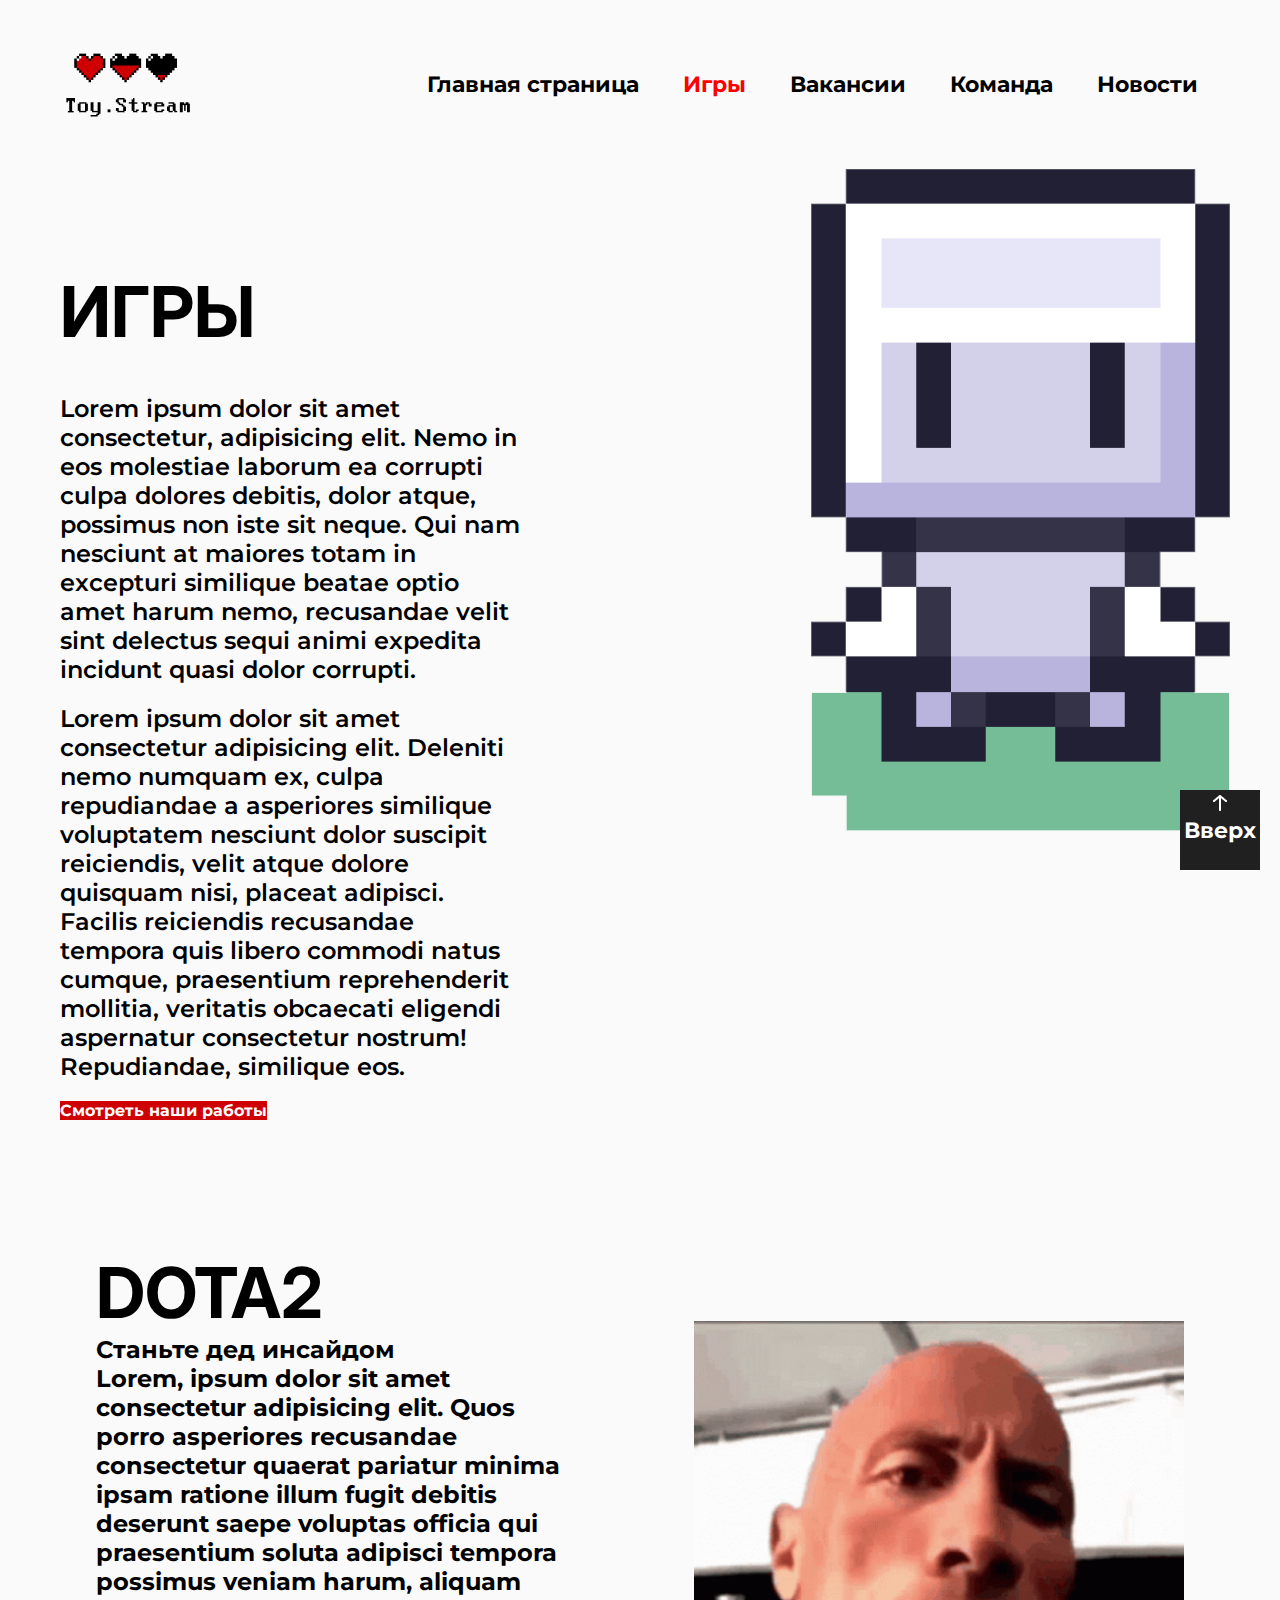
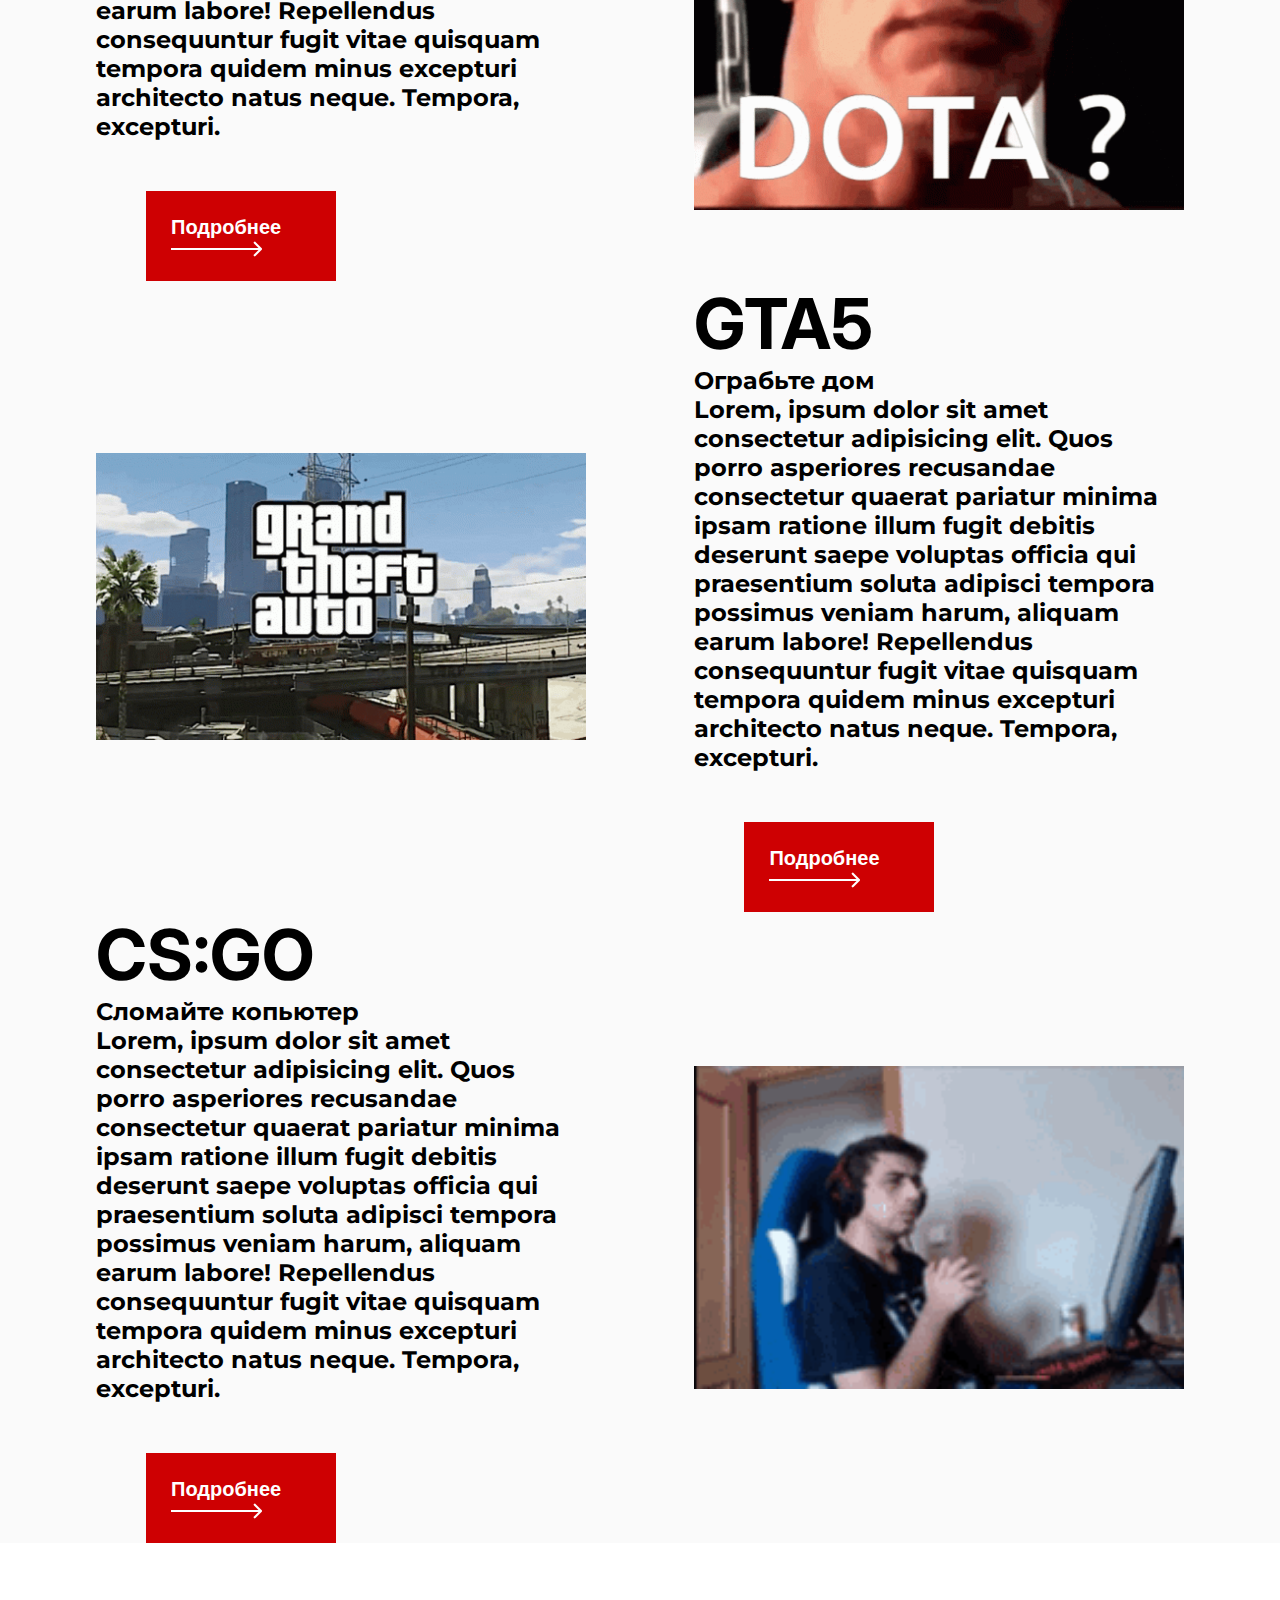
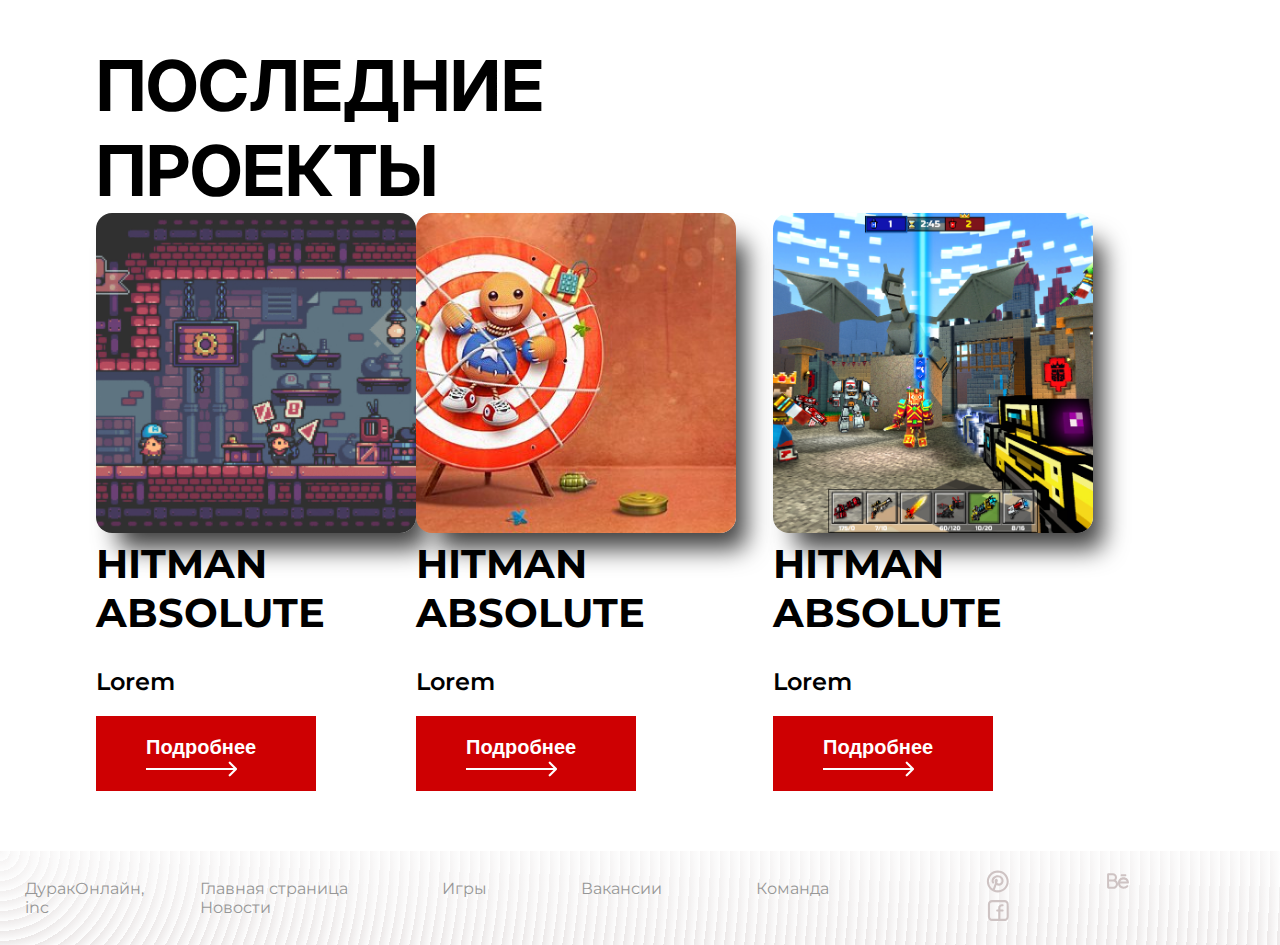
<file: games.html>
<!DOCTYPE html>
<html lang="en">
<head>
    <meta charset="UTF-8">
    <meta http-equiv="X-UA-Compatible" content="IE=edge">
    <meta name="viewport" content="width=device-width, initial-scale=1.0">
    <link rel="stylesheet" href="styles.css">
    <title>игры</title>

    <link rel="stylesheet" href="styles.css">
    <link rel="preconnect" href="https://fonts.googleapis.com">
<link rel="preconnect" href="https://fonts.gstatic.com" crossorigin>
<link href="https://fonts.googleapis.com/css2?family=Inter:wght@700&family=Montserrat:wght@400;600&display=swap" rel="stylesheet">
</head>
<body>
    <!-- up btn -->
    <a href="#header" class="up-btn">Вверх</a>

    <!-- Header -->
    <header id="header" class="header games-header ">
        <div class="header-top">
            <a href="index.html">
                <img src="img/logo.png" alt="logo" class="logo">
            </a>
            <nav class="header-nav">
                <a href="index.html">Главная страница</a>
                <a href="games.html" class="active">Игры</a>
                <a href="vacancy.html">Вакансии</a>
                <a href="index.html#team">Команда</a>
                <a href="news.html">Новости</a>
            </nav>
        </div>
        <div class="header-content games-header">
            <h1 class="heading">Игры</h1>
                <p>Lorem ipsum dolor sit amet consectetur, adipisicing elit. Nemo in eos molestiae laborum ea corrupti culpa dolores debitis, dolor atque, possimus non iste sit neque. Qui nam nesciunt at maiores totam in excepturi similique beatae optio amet harum nemo, recusandae velit sint delectus sequi animi expedita incidunt quasi dolor corrupti.</p>
                <p>Lorem ipsum dolor sit amet consectetur adipisicing elit. Deleniti nemo numquam ex, culpa repudiandae a asperiores similique voluptatem nesciunt dolor suscipit reiciendis, velit atque dolore quisquam nisi, placeat adipisci. Facilis reiciendis recusandae tempora quis libero commodi natus cumque, praesentium reprehenderit mollitia, veritatis obcaecati eligendi aspernatur consectetur nostrum! Repudiandae, similique eos.</p>
                <a href="#games" class="btn game-header-btn">Смотреть наши работы</a>
                <img src="img/games-bkg.png" alt="" class="header-img">
        </div>
    </header>

    <main>
        <section id="games" class="games container">
            <div class="game-box">
                <div>
                    <h3 class="heading">Dota2</h3>
                    <h4>Станьте дед инсайдом</h4>
                    <p>Lorem, ipsum dolor sit amet consectetur adipisicing elit. Quos porro asperiores recusandae consectetur quaerat pariatur minima ipsam ratione illum fugit debitis deserunt saepe voluptas officia qui praesentium soluta adipisci tempora possimus veniam harum, aliquam earum labore! Repellendus consequuntur fugit vitae quisquam tempora quidem minus excepturi architecto natus neque. Tempora, excepturi.</p>  
                    <button class="btn more-btn">Подробнее</button>
                </div>
                <img src="img/dota.gif" alt="">
            </div>

            <div class="game-box">
                <div>
                    <h3 class="heading">GTA5</h3>
                    <h4>Ограбьте дом</h4>
                    <p>Lorem, ipsum dolor sit amet consectetur adipisicing elit. Quos porro asperiores recusandae consectetur quaerat pariatur minima ipsam ratione illum fugit debitis deserunt saepe voluptas officia qui praesentium soluta adipisci tempora possimus veniam harum, aliquam earum labore! Repellendus consequuntur fugit vitae quisquam tempora quidem minus excepturi architecto natus neque. Tempora, excepturi.</p>  
                    <button class="btn more-btn">Подробнее</button>
                </div>
                <img src="img/gta-v-grand-theft-auto.gif" alt="">
            </div>

            <div class="game-box">
                <div>
                    <h3 class="heading">Cs:Go</h3>
                    <h4>Сломайте копьютер</h4>
                    <p>Lorem, ipsum dolor sit amet consectetur adipisicing elit. Quos porro asperiores recusandae consectetur quaerat pariatur minima ipsam ratione illum fugit debitis deserunt saepe voluptas officia qui praesentium soluta adipisci tempora possimus veniam harum, aliquam earum labore! Repellendus consequuntur fugit vitae quisquam tempora quidem minus excepturi architecto natus neque. Tempora, excepturi.</p>  
                    <button class="btn more-btn">Подробнее</button>
                </div>
                <img src="img/tense1983-tense.gif" alt="">
            </div>
        </section>

        <!-- Last projects -->
        <section class="projects">
            <div class="container">
                <h2 class="heading">Последние проекты</h2>
                <div class="project-container">
                    <div class="project-card">
                        <img src="img/game-3.jpg" alt="">
                        <h3>Hitman Absolute</h3>
                        <p>Lorem</p>
                        <button class="btn project-btn">Подробнее</button>
                    </div>
                    <div class="project-container">
                        <div class="project-card">
                            <img src="img/game-2.jpg" alt="">
                            <h3>Hitman Absolute</h3>
                            <p>Lorem</p>
                            <button class="btn project-btn">Подробнее</button>
                        </div>
                        <div class="project-container">
                            <div class="project-card">
                                <img src="img/game-4.jpg" alt="">
                                <h3>Hitman Absolute</h3>
                                <p>Lorem</p>
                                <button class="btn project-btn">Подробнее</button>
                            </div>
                </div>
            </div>
        </section>

    </main>
    <footer class="footer">
        <p class="inc">ДуракОнлайн, inc</p>
        <nav class="footer-nav">
            <a href="index.html">Главная страница</a>
            <a href="games.html" class="active">Игры</a>
            <a href="vacancy.html">Вакансии</a>
            <a href="index.html#team">Команда</a>
            <a href="#">Новости</a>
        </nav>
        <div class="social-media">
            <a href=""><img src="img/Pintrest.svg" alt=""></a>
            <a href=""><img src="img/Behance.svg" alt=""></a>
            <a href=""><img src="img/Facebook.svg" alt=""></a>
        </div>
    </footer>

</body>
</html>
</file>
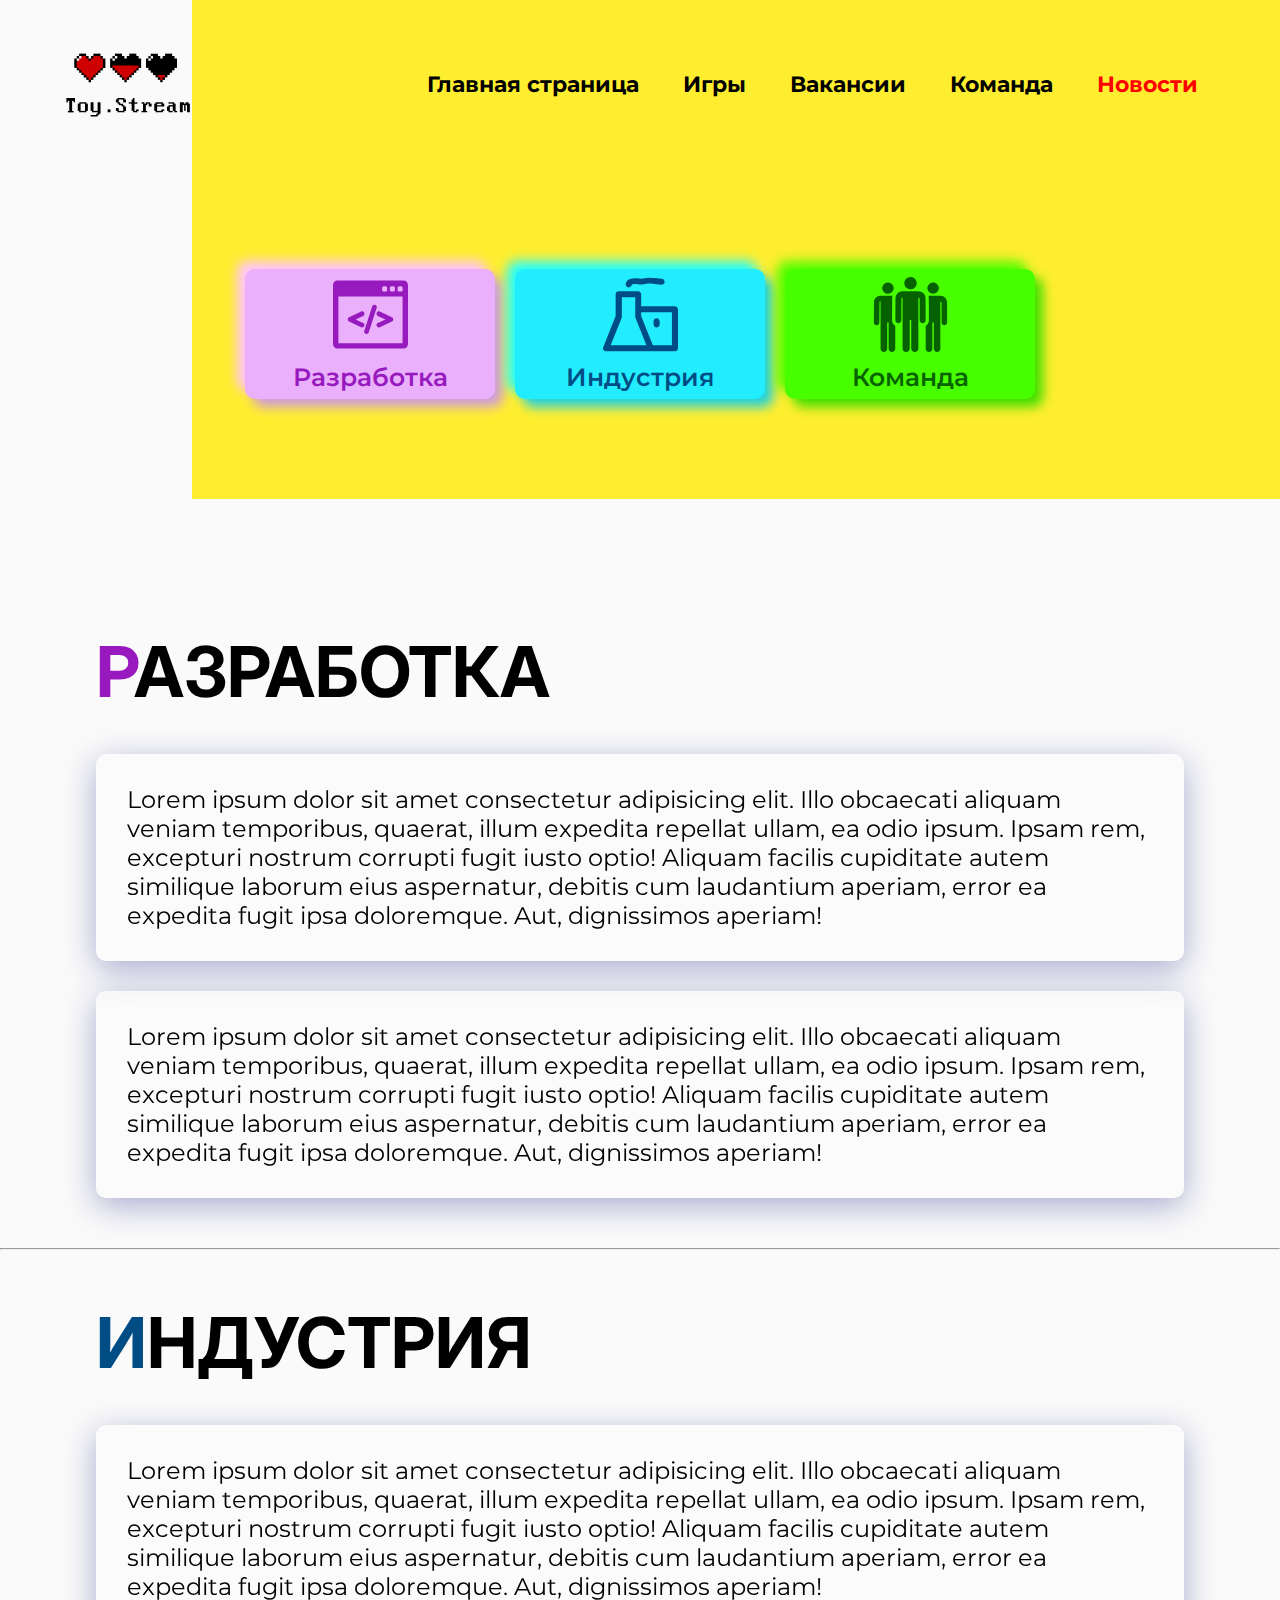
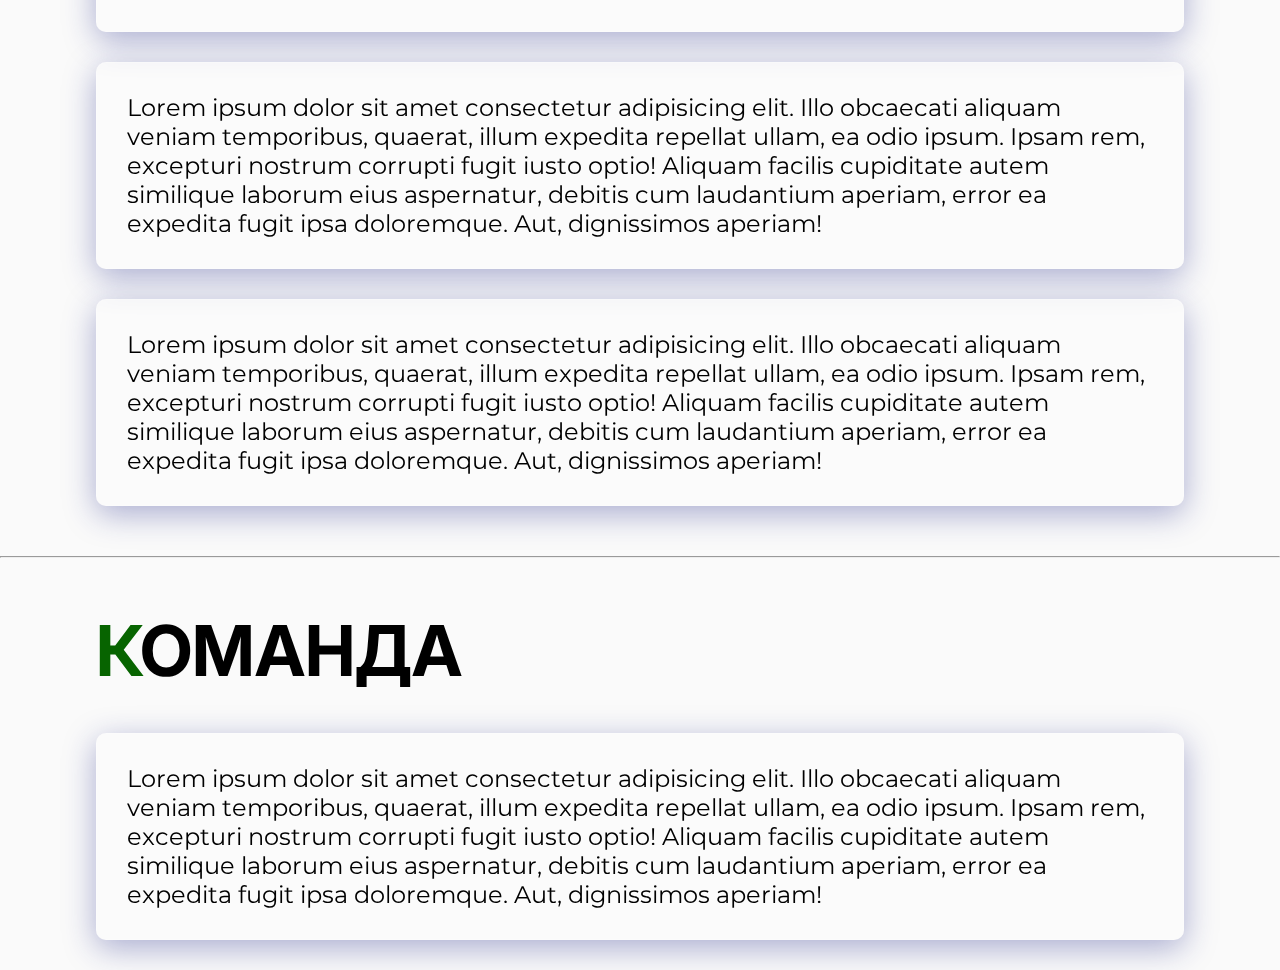
<file: news.html>
<!DOCTYPE html>
<html lang="en">
<head>
    <meta charset="UTF-8">
    <meta http-equiv="X-UA-Compatible" content="IE=edge">
    <meta name="viewport" content="width=device-width, initial-scale=1.0">
    <title>Новости</title>
    <link rel="stylesheet" href="styles.css">
    <link rel="preconnect" href="https://fonts.googleapis.com">
<link rel="preconnect" href="https://fonts.gstatic.com" crossorigin>
<link href="https://fonts.googleapis.com/css2?family=Inter:wght@700&family=Montserrat:wght@400;600&display=swap" rel="stylesheet">
</head>
<body>
    <header class="header main-header">
        <div class="header-top">
            <a href="index.html">
                <img src="img/logo.png" alt="logo" class="logo">
            </a>
            <nav class="header-nav">
                <a href="index.html">Главная страница</a>
                <a href="games.html">Игры</a>
                <a href="vacancy.html">Вакансии</a>
                <a href="index.html#team">Команда</a>
                <a href="news.html" class="active">Новости</a>
            </nav>
        </div>
        <div class="news-cards">
            <a href="#develop">
        <!-- Новостная карточка -->
        <div class="item news-develop">       
            <img src="img/news-develop.svg" alt="" class="news-icons">
            <span class="text news-develop-span">Разработка</span>
        </div>
        </a>
        <a href="#industry">
        <div class="item news-industry">       
            <img src="img/news-industry.svg" alt="" class="news-icons">
            <span class="text news-industry-span">Индустрия</span>
        </div>
    </a>
        <a href="#team">
        <div class="item news-team">       
            <img src="img/news-team.svg" alt="" class="news-icons">
            <span class="text news-team-span">Команда</span>
        </div>
    </a>
    </div>
    </header>

    <section id="develop">
        <div class="container">
        <h1><span class="news-develop-span">Р</span>азработка</h1>
        <p class="news-text glass">Lorem ipsum dolor sit amet consectetur adipisicing elit. Illo obcaecati aliquam veniam temporibus, quaerat, illum expedita repellat ullam, ea odio ipsum. Ipsam rem, excepturi nostrum corrupti fugit iusto optio! Aliquam facilis cupiditate autem similique laborum eius aspernatur, debitis cum laudantium aperiam, error ea expedita fugit ipsa doloremque. Aut, dignissimos aperiam!</p>
        <p class="news-text glass">Lorem ipsum dolor sit amet consectetur adipisicing elit. Illo obcaecati aliquam veniam temporibus, quaerat, illum expedita repellat ullam, ea odio ipsum. Ipsam rem, excepturi nostrum corrupti fugit iusto optio! Aliquam facilis cupiditate autem similique laborum eius aspernatur, debitis cum laudantium aperiam, error ea expedita fugit ipsa doloremque. Aut, dignissimos aperiam!</p>
        </div>
    </section>

    <hr>
    

    <section id="industry">
        <div class="container">
        <h1><span class="news-industry-span">И</span>ндустрия</h1>
        <p class="news-text glass">Lorem ipsum dolor sit amet consectetur adipisicing elit. Illo obcaecati aliquam veniam temporibus, quaerat, illum expedita repellat ullam, ea odio ipsum. Ipsam rem, excepturi nostrum corrupti fugit iusto optio! Aliquam facilis cupiditate autem similique laborum eius aspernatur, debitis cum laudantium aperiam, error ea expedita fugit ipsa doloremque. Aut, dignissimos aperiam!</p>
        <p class="news-text glass">Lorem ipsum dolor sit amet consectetur adipisicing elit. Illo obcaecati aliquam veniam temporibus, quaerat, illum expedita repellat ullam, ea odio ipsum. Ipsam rem, excepturi nostrum corrupti fugit iusto optio! Aliquam facilis cupiditate autem similique laborum eius aspernatur, debitis cum laudantium aperiam, error ea expedita fugit ipsa doloremque. Aut, dignissimos aperiam!</p>
        <p class="news-text glass">Lorem ipsum dolor sit amet consectetur adipisicing elit. Illo obcaecati aliquam veniam temporibus, quaerat, illum expedita repellat ullam, ea odio ipsum. Ipsam rem, excepturi nostrum corrupti fugit iusto optio! Aliquam facilis cupiditate autem similique laborum eius aspernatur, debitis cum laudantium aperiam, error ea expedita fugit ipsa doloremque. Aut, dignissimos aperiam!</p>
        </div>
    </section>

    <hr>

    <section id="team">
        <div class="container">
        <h1><span class="news-team-span">К</span>оманда</h1>
        <p class="news-text glass">Lorem ipsum dolor sit amet consectetur adipisicing elit. Illo obcaecati aliquam veniam temporibus, quaerat, illum expedita repellat ullam, ea odio ipsum. Ipsam rem, excepturi nostrum corrupti fugit iusto optio! Aliquam facilis cupiditate autem similique laborum eius aspernatur, debitis cum laudantium aperiam, error ea expedita fugit ipsa doloremque. Aut, dignissimos aperiam!</p>
        </div>
    </section>

</body>
</html>
</file>
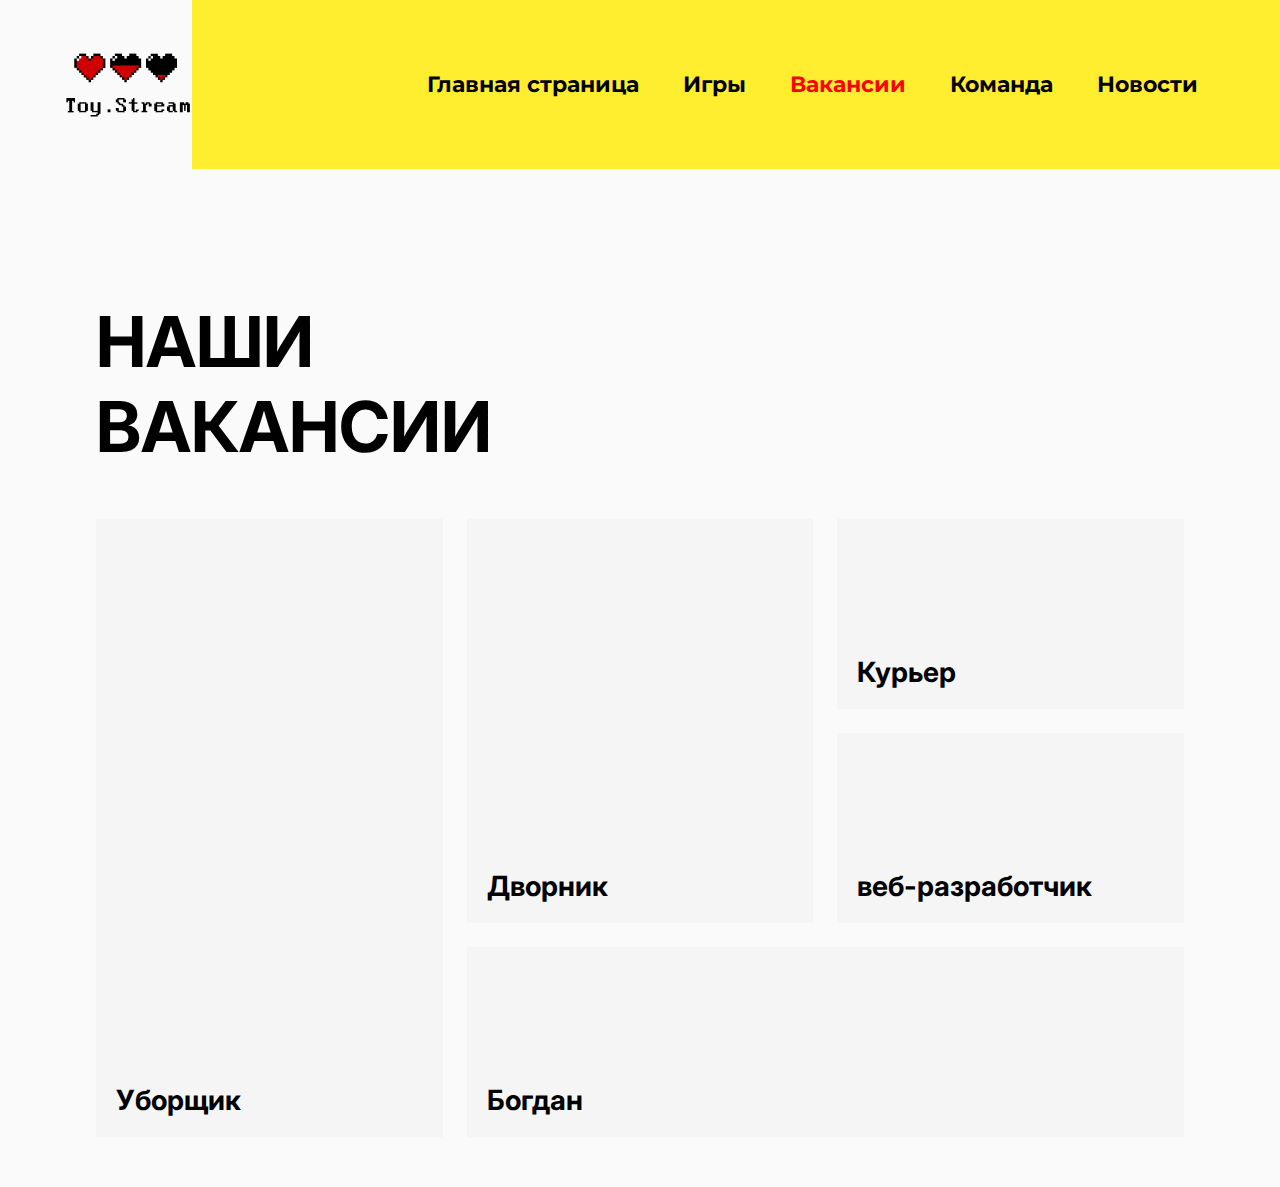
<file: vacancy.html>
<!DOCTYPE html>
<html lang="en">
<head>
    <meta charset="UTF-8">
    <meta http-equiv="X-UA-Compatible" content="IE=edge">
    <meta name="viewport" content="width=device-width, initial-scale=1.0">
    <link rel="stylesheet" href="styles.css">
    <title>Вакансии</title>
    <link rel="preconnect" href="https://fonts.googleapis.com">
<link rel="preconnect" href="https://fonts.gstatic.com" crossorigin>
<link href="https://fonts.googleapis.com/css2?family=Inter:wght@700&family=Montserrat:wght@400;600&display=swap" rel="stylesheet">
</head>
<body>
    <header class="header main-header">
        <div class="header-top">
            <a href="index.html">
                <img src="img/logo.png" alt="logo" class="logo">
            </a>
            <nav class="header-nav">
                <a href="index.html">Главная страница</a>
                <a href="games.html">Игры</a>
                <a href="vacancy.html" class="active">Вакансии</a>
                <a href="index.html#team">Команда</a>
                <a href="news.html">Новости</a>
            </nav>
        </div>
    </header>
    <main>
        <section class="vacancy container">
            <h2 class="heading">Наши вакансии</h2>

            <div class="vacancy-container">
            <div class="vacancy-box">
                <h3>Уборщик</h3>
            </div>
            <div class="vacancy-box">
                <h3>Дворник</h3>
            </div>
            <div class="vacancy-box">
                <h3>Курьер</h3>
            </div>
            <div class="vacancy-box">
                <h3>веб-разработчик</h3>
            </div>
            <div class="vacancy-box">
                <h3>Богдан</h3>
            </div>
            </div>
            
        </section>
    </main>
    
</body>
</html>
</file>
<file: styles.css>
:root{
    --btn-color: #CE0002;
    --yellow: #FFEE2F;
}

* {
    padding: 0;
    margin: 0;
    box-sizing: border-box;
}

body{
    background-color: #FAFAFA;
    font-family: 'Montserrat', sans-serif;
}

a{
    text-decoration: none;
    color: inherit;
}

.heading, h1{
    font-family: 'Inter', sans-serif;
    font-weight: 700;
    font-size: 70px;
    text-transform: uppercase;
}

.heading{
    max-width: 178px;
}

.btn{
    font-weight: 700;
    background-color: var(--btn-color);
    color: white;
    border: none;
    cursor: pointer;
    text-align: left;
}

.container{
    max-width: 85%;
    margin: auto;
}

.header{
    position: relative;
    margin-bottom: 130px;
}

.header::before{
    content: "";
    position: absolute;
    top: 0;
    right: 0;
    height: 100%;
    z-index: -1;
}

/* Разделение для главной страницы и раздела игр */
/* Разделение желтый прямоугольник */
.main-header::before{
    width: 85%;
    background-color: var(--yellow);
}

.games-header p{
    max-width: 40%;
    font-weight: 600;
    font-size: 24px;
    margin-bottom: 20px;
}

.header-top{
    padding: 45px 60px;
    display: flex;
    justify-content: space-between;
    align-items: center;
}

.header-nav{
    display: flex;
}

.header-nav a{
    font-weight: 700;
    font-size: 22px;
    margin: 0 22px;
}

.header-nav a.active {
    color: #FF0000;
}
.header-content{
    padding: 0 60px;
    position: relative;
    margin-top: 100px;
}

h1{
    max-width: 60%;
    margin-bottom: 40px;
}

.header-img{
    position: absolute;
    right: 50px;
    top: -100px;
}

.main-header-content img{
    width: 40%;
}

.main-header-content q{
    display: inline-block;
    max-width: 450px;
    font-weight: 600;
    font-size: 24px;
}

.main-header-btn{
    height: 120px;
    width: 120px;
    padding: 15px;
    padding-bottom: 45px;
    font-size: 16px;
    line-height: 25px;
    position: relative;
    margin: 0 60px;
}

.main-header-btn::after{
    content: url(img/arrow.png);
    position: absolute;
    bottom: 15px;
    left: 50%;
    transform: translateX(-50%);
}

.team{
    position: relative;
    padding-top: 150px;
    margin-bottom: 85px;
}

.team::before{
    content: "";
    position: absolute;
    top: 0;
    left: 0;
    width: 60%;
    height: 100%;
    background-color: var(--yellow);
    z-index: -1;
}

.team h2{
    max-width: 600px;
}

.team-members{
    display: flex;
    justify-content: space-between;
    flex-wrap: wrap;
}

.member{
    width: 250px;
}

.member h3{
    font-weight: 700;
    font-size: 30px;
    margin-bottom: 20px;
}

.member h4{
    margin-bottom: 20px;
}

.member p{
    font-weight: 700;
    font-size: 16px;
    line-height: 22px;
    color: #646464;
}

.member img{
    width: 150px;
}

/* Games page */
.up-btn{
    width: 80px;
    height: 80px;
    background-color: #202020;
    color: white;
    font-weight: 700;
    font-size: 22px;
    position: absolute;
    right: 20px;
    bottom: 30px;
    z-index: 10;
    text-align: center;
    cursor: pointer;
    position: fixed;
}

.up-btn::before{
    content: url(img/arrow-sm.png);
}

.game-box{
    display: flex;
    justify-content: space-between;
    align-items: center;
    font-weight: 700;
    font-size: 24px;
}

.game-box:nth-child(even){
    flex-direction: row-reverse;
}

.game-box>div, .game-box>img{
    width: 45%;
}

.more-btn{
    width: 190px;
    height: 90px;
    margin-top: 50px;
    padding: 25px;
    margin-left: 50px;
    font-size: 20px;
    position: relative;
}

.more-btn::after{
    content: url(img/arrow.png);
}

/* footer */
.footer{
    /* background-color: #EFEFEF; */
    background-color: #ffffff;
opacity: 0.8;
background-image:  repeating-radial-gradient( circle at 0 0, transparent 0, #ffffff 10px ), repeating-linear-gradient( #e8e3e355, #e8e3e3 );
    padding: 18px 25px;
    display: flex;
    justify-content: space-between;
    align-items: center;
    color: #7E7E7E;
}

.footer a{
    margin: 0 45px;
}

/* Project */
.projects{
    background-color: white;
    padding: 100px 0 60px;
}

.project-container{
    display: flex;
    justify-content: space-between;
    align-items: flex-start;
}

.project-card{
    width: 30%;
    font-weight: 600;
    font-size: 24px;
}

.project-card h3{
    font-weight: 700;
    font-size: 40px;
    text-transform: uppercase;
    margin-bottom: 30px;
}

.project-card img{
    width: 320px;
    border-radius: 5%;
    box-shadow: 16px 22px 25px -6px rgba(0,0,0,0.75);
-webkit-box-shadow: 16px 22px 25px -6px rgba(0,0,0,0.75);
-moz-box-shadow: 16px 22px 25px -6px rgba(0,0,0,0.75);
}

.project-btn{
    padding: 20px;
    padding-left: 50px;
    width: 220px;
    height: 75px;
    font-weight: 700;
    font-size: 20px;
    margin-top: 20px;
    position: relative;
}

.project-btn:after{
    content: url("img/arrow.png");
}

.vacancy{
    margin-bottom: 50px;
}

.vacancy h2{
    margin-bottom: 50px;
}

.vacancy-container{
    display: grid;
    grid-template-columns: repeat(3, 1fr);
    grid-auto-rows: minmax(190px, auto);
    gap: 24px;
}

.vacancy-box{
    background-color: #F5F5F5;
    position: relative;
    cursor: pointer;
}

.vacancy-box:hover{
    background-color: rgb(225, 32, 32);
    color: white;
}

.vacancy-box h3{
    font-family: "Inter", sans-serif;
    font-weight: 700;
    font-size: 28px;
    position: absolute;
    left: 20px;
    bottom: 20px;
    max-width: 300px;
}

.vacancy-box:nth-child(1){
    grid-row-start: 1;
    grid-row-end: 4;
}

.vacancy-box:nth-child(2){
    grid-row-start: 1;
    grid-row-end: 3;
}

.vacancy-box:nth-child(5){
    grid-column-start: 2;
    grid-column-end: 4;
}

/* Новостные карточки */
.news-cards{
    display: flex;
    justify-content: center;
    padding: 100px 0;
}

/* Настройка карточки */
.news-cards .item{
    width: 250px;
    height: 130px;
    display: flex;
    flex-direction: column;
    justify-content: center;
    align-items: center;
    margin: 0 10px;
    border-radius: 10px;
}

.news-icons{
    width: 75px;
    margin-bottom: 10px;
}

.news-cards .text{
    font-size: 25px;
    font-weight: 600;
}




.news-develop{
    background-color: #eab0fc;
    background: #eab0fc;
    box-shadow:  8px 8px 12px #ce9bde,
                 -8px -8px 12px #ffc5ff;
}
.news-develop-span{
    color: #981abf;
}

.news-develop img{
    filter: invert(17%) sepia(94%) saturate(4748%) hue-rotate(282deg) brightness(82%) contrast(95%);
}

.news-industry{
    background-color: #22edff;
    background: #22edff;
    box-shadow:  8px 8px 12px #1ed1e0,
                 -8px -8px 12px #26ffff;
    
}
.news-industry-span{
    color: #004d85;
}

.news-industry img{
    filter: invert(17%) sepia(30%) saturate(6768%) hue-rotate(189deg) brightness(96%) contrast(104%);
}

.news-team{
    background-color: #48ff00;
    background: #48ff00;
box-shadow:  8px 8px 12px #3fe000,
             -8px -8px 12px #51ff00;
}
.news-team-span{
    color: #076400;
}

.news-team img{
    filter: invert(21%) sepia(70%) saturate(2907%) hue-rotate(84deg) brightness(89%) contrast(106%);
}

.news-text{
    font-size: 24px;
}

hr{
    margin: 50px 0;
}

.glass{
    background: rgba( 255, 255, 255, 0.2 );
box-shadow: 0 8px 32px 0 rgba( 31, 38, 135, 0.37 );
backdrop-filter: blur( 5.5px );
-webkit-backdrop-filter: blur( 5.5px );
border-radius: 10px;
border: 1px solid rgba( 255, 255, 255, 0.18 );
padding: 30px;
margin-bottom: 30px;
}
</file>
